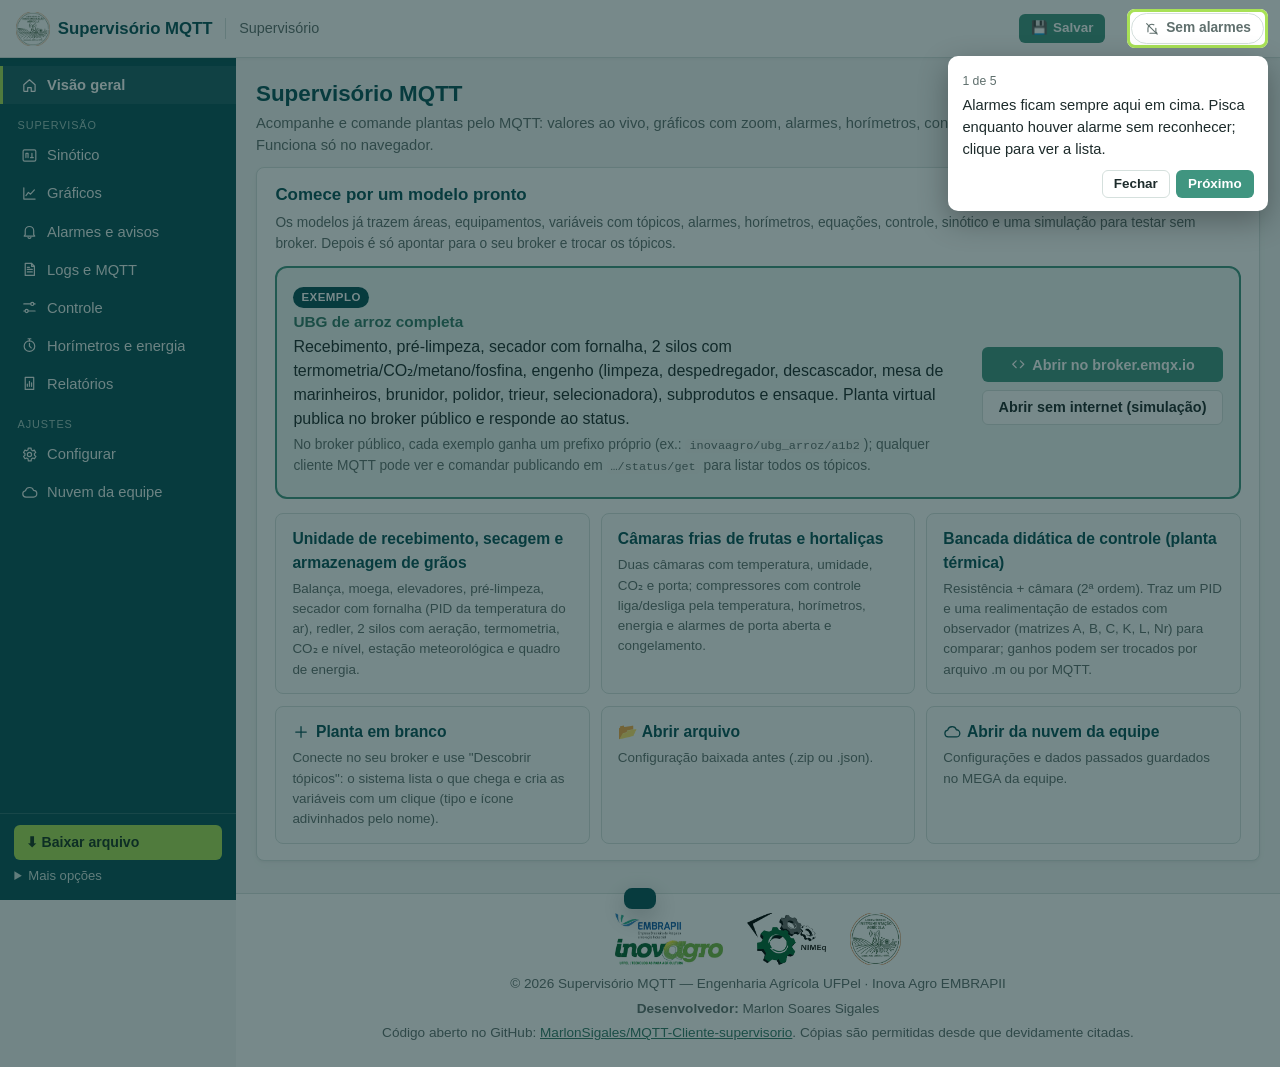
<file: index.html>
<!DOCTYPE html>
<!-- © 2026 Supervisório MQTT — Inova Agro UFPel EMBRAPII. Código aberto; cópias permitidas desde que citadas. -->
<html lang="pt-BR" spellcheck="true">
<head>
    <meta charset="UTF-8">
    <meta name="viewport" content="width=device-width, initial-scale=1.0">
    <title>Supervisório MQTT</title>
    <meta name="description" content="Supervisório MQTT no navegador: plantas, variáveis ao vivo, gráficos com zoom, alarmes ISA-18.2, horímetros, controle discreto, sinótico de pós-colheita e relatórios.">
    <link rel="icon" type="image/png" href="img/icone-instagri.png">
    <link rel="apple-touch-icon" href="img/icone-instagri-180.png">
    <link rel="manifest" href="manifest.webmanifest">
    <meta name="theme-color" content="#085357">
    <link rel="stylesheet" href="css/style.css?v=20261119c">
</head>
<body>
    <header class="topo">
        <button type="button" class="btn-menu" data-acao="menu" aria-label="Abrir o menu">☰</button>
        <a href="#/inicio" class="topo-marca" title="Visão geral"><img src="img/logo-instagri.png" alt="" height="34"><span>Supervisório MQTT</span></a>
        <span class="topo-nome" id="topo-nome"></span>
        <span class="topo-chip" id="topo-conexoes" hidden></span>
        <a class="topo-chip" id="topo-nuvem" href="#/nuvem" hidden>☁ <span>nuvem</span></a>
        <button type="button" class="btn btn-primary btn-sm topo-salvar" id="topo-salvar" data-acao="salvar-projeto" title="Salvar o projeto (Ctrl+S): grava neste navegador e na nuvem da equipe, se conectada; sem nuvem, baixa o arquivo do projeto">💾 <span>Salvar</span></button>
        <span id="topo-perfil"></span>
        <a class="topo-alarmes" id="topo-alarmes" href="#/alarmes" aria-live="polite"></a>
    </header>

    <div class="app-corpo">
        <aside class="menu" id="menu-lateral">
            <nav id="menu" aria-label="Telas"></nav>
            <div class="menu-rodape">
                <button type="button" class="principal" data-acao="baixar-arquivo" title="Baixar a configuração (sem senhas)">⬇ Baixar arquivo</button>
                <details><summary>Mais opções</summary><div>
                    <button type="button" class="lnk" data-acao="abrir-arquivo">📂 Abrir arquivo</button>
                    <a class="lnk" href="#/nuvem">☁ Nuvem da equipe</a>
                    <a class="lnk" href="tests/testes.html" target="_blank" rel="noopener">✓ Testes automáticos</a>
                    <button type="button" class="lnk" data-acao="tour">❓ Como usar (tour)</button>
                    <button type="button" class="lnk" data-acao="instalar-app" id="btn-instalar" hidden>⬇ Instalar como aplicativo</button>
                </div></details>
            </div>
        </aside>
        <div class="menu-fundo" data-acao="fechar-menu"></div>

        <div class="conteudo">
            <main class="main-content" id="app" tabindex="-1"></main>
            <footer class="rodape">
                <div class="container">
                    <div class="rodape-logos">
                        <img src="img/logo-inovaagro.png" alt="EMBRAPII - Inova Agro - UFPel">
                        <img src="img/logo-nimeq.png" alt="NIMEq">
                        <img src="img/logo-instagri.png" alt="Laboratório de Instrumentação Agrícola - UFPel">
                    </div>
                    <p>&copy; 2026 Supervisório MQTT — Engenharia Agrícola UFPel · Inova Agro EMBRAPII</p>
                    <p><strong>Desenvolvedor:</strong> Marlon Soares Sigales</p>
                    <p>Código aberto no GitHub: <a href="https://github.com/MarlonSigales/MQTT-Cliente-supervisorio" target="_blank" rel="noopener">MarlonSigales/MQTT-Cliente-supervisorio</a>. Cópias são permitidas desde que devidamente citadas.</p>
                </div>
            </footer>
        </div>
    </div>
    <div class="aviso-flutuante" id="aviso" role="status" aria-live="polite"></div>

    <script src="lib/jszip.min.js"></script>
    <script src="js/dados.js?v=20261119c"></script>
    <script src="js/expr.js?v=20261119c"></script>
    <script src="js/mqtt.js?v=20261119c"></script>
    <script src="js/sparkplug.js?v=20261119c"></script>
    <script src="js/historico.js?v=20261119c"></script>
    <script src="js/alarmes.js?v=20261119c"></script>
    <script src="js/controle.js?v=20261119c"></script>
    <script src="js/runtime.js?v=20261119c"></script>
    <script src="js/simulador.js?v=20261119c"></script>
    <script src="js/icones.js?v=20261119c"></script>
    <script src="js/grafico.js?v=20261119c"></script>
    <script src="js/sinotico.js?v=20261119c"></script>
    <script src="js/simbolos.js?v=20261119c"></script>
    <script src="js/agro.js?v=20261119c"></script>
    <script src="js/portas.js?v=20261119c"></script>
    <script src="js/modelos.js?v=20261119c"></script>
    <script src="js/ubg.js?v=20261119c"></script>
    <script src="js/nuvem.js?v=20261119c"></script>
    <script src="js/gemeo.js?v=20261119c"></script>
    <script src="js/app.js?v=20261119c"></script>
    <script src="js/paginas.js?v=20261119c"></script>
    <script src="js/termometria.js?v=20261119c"></script>
    <script src="js/configurar.js?v=20261119c"></script>
    <script src="js/lotes.js?v=20261119c"></script>
    <script src="js/importar.js?v=20261119c"></script>
    <script src="js/controle-ui.js?v=20261119c"></script>
    <script src="js/relatorio.js?v=20261119c"></script>
    <script src="js/acesso.js?v=20261119c"></script>
    <script src="js/servidor.js?v=20261119c"></script>
</body>
</html>
</file>
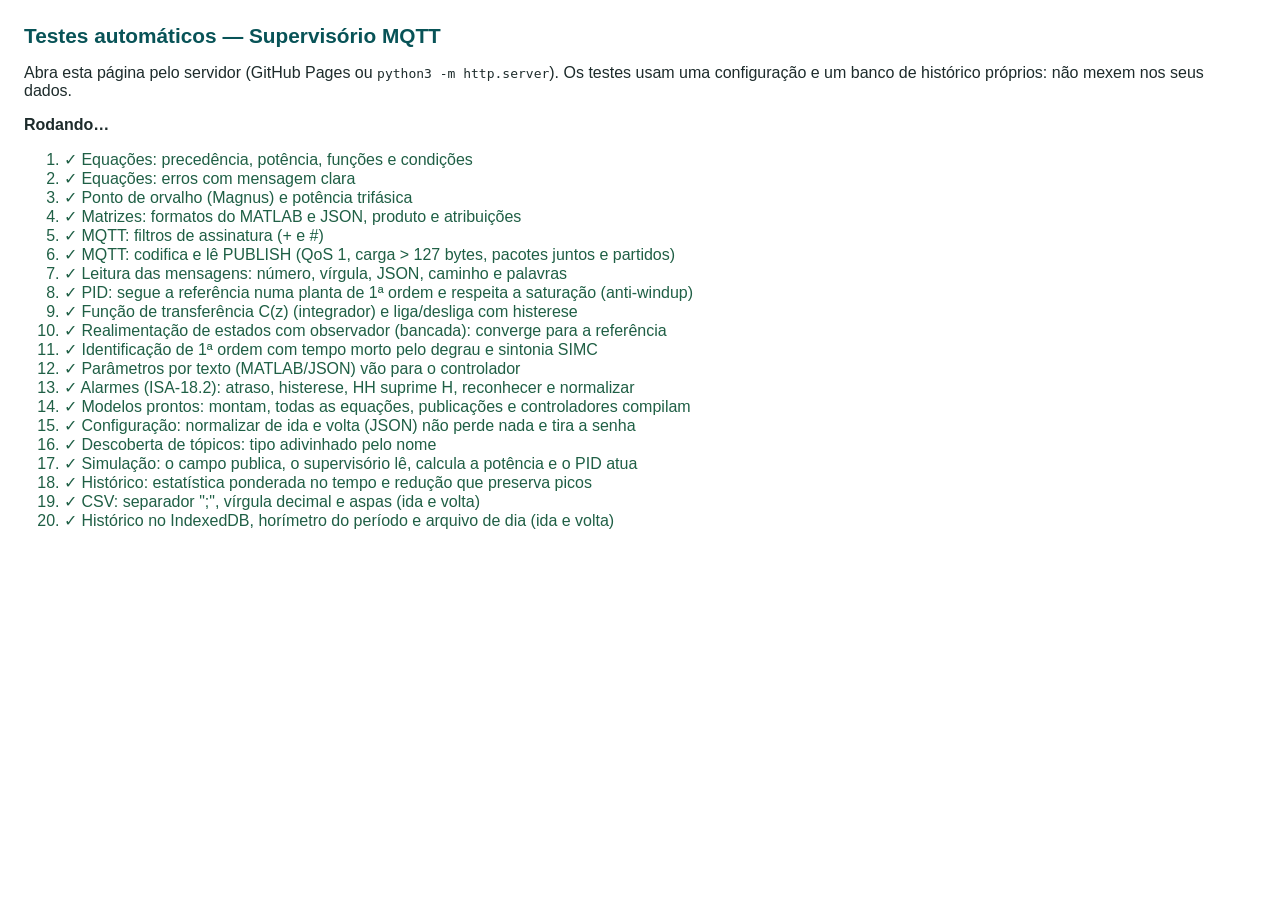
<file: tests/testes.html>
<!DOCTYPE html>
<!-- © 2026 Supervisório MQTT — Inova Agro UFPel EMBRAPII. Código aberto; cópias permitidas desde que citadas. -->
<html lang="pt-BR">
<head>
<meta charset="UTF-8"><meta name="viewport" content="width=device-width, initial-scale=1">
<title>Testes — Supervisório MQTT</title>
<style>
 body { font-family: 'Segoe UI', Arial, sans-serif; margin: 1.5rem; color: #1d2b2b; }
 h1 { color: #085357; font-size: 1.3rem; }
 #resultado { font-weight: 700; margin: 0.6rem 0 1rem; }
 li.ok { color: #1f5f45; } li.falha { color: #b3261e; font-weight: 600; }
 li small { display: block; color: #6b7a78; font-weight: 400; white-space: pre-wrap; }
</style>
</head>
<body>
<h1>Testes automáticos — Supervisório MQTT</h1>
<p>Abra esta página pelo servidor (GitHub Pages ou <code>python3 -m http.server</code>). Os testes usam uma configuração e um banco de histórico próprios: não mexem nos seus dados.</p>
<div id="resultado">Rodando…</div>
<ol id="lista"></ol>
<div id="app" hidden></div><div id="aviso" hidden></div><nav id="menu" hidden></nav>
<script>window.SUP_TESTES = true;</script>
<script src="../lib/jszip.min.js"></script>
<script src="../js/dados.js"></script>
<script src="../js/expr.js"></script>
<script src="../js/mqtt.js"></script>
<script src="../js/sparkplug.js"></script>
<script src="../js/historico.js"></script>
<script src="../js/alarmes.js"></script>
<script src="../js/controle.js"></script>
<script src="../js/runtime.js"></script>
<script src="../js/simulador.js"></script>
<script src="../js/icones.js"></script>
<script src="../js/grafico.js"></script>
<script src="../js/sinotico.js"></script>
    <script src="../js/simbolos.js"></script>
    <script src="../js/agro.js"></script>
    <script src="../js/portas.js"></script>
<script src="../js/modelos.js"></script>
<script src="../js/ubg.js"></script>
<script src="../js/nuvem.js"></script>
<script src="../js/gemeo.js"></script>
<script src="../js/app.js"></script>
<script src="../js/paginas.js"></script>
<script src="../js/termometria.js"></script>
<script src="../js/configurar.js"></script>
<script src="../js/lotes.js"></script>
<script src="../js/importar.js"></script>
<script src="../js/controle-ui.js"></script>
<script src="../js/relatorio.js"></script>
<script src="../js/acesso.js"></script>
<script src="../js/servidor.js"></script>
<script src="testes.js"></script>
</body>
</html>
</file>
<file: css/style.css>
/* © 2026 Supervisório MQTT — Inova Agro UFPel EMBRAPII. Código aberto; cópias permitidas desde que citadas.
   Mesma identidade visual do Gestão de Projetos, QFD e Projeto Conceitual (petróleo, verde e limão).
   Telas de processo seguem a ISA-101: fundo neutro, cor forte só para alarme e anormalidade. */

* { margin: 0; padding: 0; box-sizing: border-box; }
[hidden] { display: none !important; }
:root {
  --teal: #085357; --teal-claro: #1b6064; --verde: #409580; --verde-escuro: #337a68; --limao: #a8e156; --verde-claro: #eef7f4;
  --fundo: #f4f7f6; --superficie: #ffffff; --borda: #d5e0dd; --texto: #1d2b2b; --suave: #5f6f6d; --grade: #e6edeb;
  --perigo: #b3261e; --amarelo: #d4a017;
  --p1: #b3261e; --p2: #c2570c; --p3: #a87d00; --p4: #2f6fb3;
  --menu: 236px; --topo: 58px;
}
html { scroll-padding-top: calc(var(--topo) + 10px); }
body { font-family: 'Segoe UI', Roboto, Tahoma, Arial, sans-serif; line-height: 1.5; color: var(--texto); background: var(--fundo); overflow-x: clip; }
a { color: var(--verde-escuro); }
h1, h2, h3, h4 { color: var(--teal); line-height: 1.25; }
h2 { font-size: 1.06rem; margin-bottom: 0.5rem; display: flex; align-items: center; gap: 0.4rem; }
h3 { font-size: 0.96rem; margin: 0.9rem 0 0.4rem; color: var(--verde-escuro); }
h4 { font-size: 0.86rem; margin: 0.8rem 0 0.3rem; color: var(--suave); text-transform: uppercase; letter-spacing: .04em; }
ul, ol { padding-left: 1.3rem; }
small { color: var(--suave); }
code { font-family: Consolas, 'Courier New', monospace; font-size: 0.86em; background: #eef3f2; border-radius: 4px; padding: 0 4px; overflow-wrap: anywhere; }
.ico { width: 1.15em; height: 1.15em; flex: none; vertical-align: -0.2em; }

/* ---------------- topo ---------------- */
.topo { position: sticky; top: 0; z-index: 50; height: var(--topo); display: flex; align-items: center; gap: 0.8rem; padding: 0 1rem; background: #fff; border-bottom: 1px solid var(--borda); box-shadow: 0 1px 4px rgba(0,0,0,.05); }
.topo-marca { display: flex; align-items: center; gap: 0.5rem; text-decoration: none; color: var(--teal); font-weight: 700; font-size: 1.05rem; white-space: nowrap; }
.topo-marca img { height: 34px; width: auto; }
.topo-nome { min-width: 0; flex: 1 1 auto; color: var(--suave); font-size: 0.9rem; overflow: hidden; text-overflow: ellipsis; white-space: nowrap; padding-left: 0.8rem; border-left: 1px solid var(--borda); }
.topo-chip { display: inline-flex; align-items: center; gap: 0.35rem; font-size: 0.8rem; color: var(--suave); background: var(--fundo); border: 1px solid var(--borda); border-radius: 14px; padding: 2px 10px; white-space: nowrap; text-decoration: none; }
.topo-chip.erro { color: var(--perigo); border-color: #e7b9b5; }
.topo-alarmes { display: inline-flex; align-items: center; gap: 0.4rem; font: inherit; font-size: 0.86rem; font-weight: 600; cursor: pointer; border-radius: 16px; padding: 4px 12px; border: 1px solid var(--borda); background: #fff; color: var(--suave); text-decoration: none; white-space: nowrap; }
.topo-alarmes.tem { color: #fff; border-color: transparent; }
.topo-alarmes.p1 { background: var(--p1); } .topo-alarmes.p2 { background: var(--p2); } .topo-alarmes.p3 { background: var(--p3); } .topo-alarmes.p4 { background: var(--p4); }
.topo-alarmes.piscar { animation: piscar 1s steps(2, start) infinite; }
@keyframes piscar { 50% { filter: brightness(1.35); box-shadow: 0 0 0 3px rgba(179,38,30,.25); } }
.btn-menu { display: none; border: 0; background: none; cursor: pointer; color: var(--teal); padding: 0.3rem 0.45rem; border-radius: 6px; font-size: 1.4rem; line-height: 1; }

/* ---------------- corpo ---------------- */
.app-corpo { display: flex; align-items: flex-start; min-height: calc(100vh - var(--topo)); }
.conteudo { flex: 1 1 auto; min-width: 0; display: flex; flex-direction: column; min-height: calc(100vh - var(--topo)); }
.main-content { flex: 1 0 auto; padding: 0.4rem 0 1rem; outline: none; }
.container { max-width: 1240px; margin: 0 auto; padding: 0 20px; }
.container-largo { max-width: 1680px; }
.menu { flex: 0 0 var(--menu); width: var(--menu); background: var(--teal); color: #fff; display: flex; flex-direction: column; position: sticky; top: var(--topo); height: calc(100dvh - var(--topo)); overflow: hidden; z-index: 40; }
.menu nav { flex: 1 1 auto; overflow-y: auto; padding: 0.5rem 0; }
.menu-grupo { display: block; margin: 0.8rem 1.1rem 0.2rem; font-size: 0.68rem; letter-spacing: .08em; text-transform: uppercase; color: #9fc6bf; }
.menu-link { display: flex; align-items: center; gap: 0.6rem; padding: 0.5rem 1.1rem; color: #e6f1ef; text-decoration: none; font-size: 0.92rem; border-left: 3px solid transparent; }
.menu-link span { min-width: 0; overflow: hidden; text-overflow: ellipsis; white-space: nowrap; }
.menu-link:hover { background: rgba(255,255,255,.07); color: #fff; }
.menu-link.ativo { background: var(--teal-claro); border-left-color: var(--limao); color: #fff; font-weight: 600; }
.menu-sub { padding-left: 1.6rem; font-size: 0.86rem; }
.menu-cont { margin-left: auto; font-size: 0.72rem; background: var(--limao); color: var(--teal); border-radius: 10px; padding: 0 7px; }
.menu-cont:empty { display: none; }
.menu-rodape { flex: none; padding: 0.7rem 0.9rem 0.9rem; border-top: 1px solid rgba(255,255,255,.15); display: flex; flex-direction: column; gap: 0.35rem; }
.menu-rodape .principal { font: inherit; font-size: 0.88rem; font-weight: 700; text-align: left; cursor: pointer; border: 0; border-radius: 6px; padding: 0.45rem 0.7rem; background: var(--limao); color: #16361f; }
.menu-rodape details summary { color: #cfe4df; font-size: 0.82rem; cursor: pointer; }
.menu-rodape details div { display: flex; flex-direction: column; gap: 2px; margin-top: 0.3rem; }
.menu-rodape .lnk { font: inherit; text-align: left; background: none; border: 0; cursor: pointer; color: #e6f1ef; font-size: 0.82rem; padding: 0.22rem 0.3rem; border-radius: 4px; text-decoration: none; }
.menu-rodape .lnk:hover { background: rgba(255,255,255,.08); }
.menu-fundo { display: none; }
.ponto-con { display: inline-block; width: 10px; height: 10px; flex: 0 0 10px; border-radius: 50%; background: #9fb3ae; box-shadow: 0 0 0 2px rgba(255,255,255,.6); }
.ponto-con.con-conectado { background: #1baf7a; } .ponto-con.con-conectando { background: var(--amarelo); } .ponto-con.con-erro { background: #e34948; }

/* ---------------- título ---------------- */
.page-titulo { padding: 1rem 0 0.7rem; display: flex; gap: 0.8rem 1rem; align-items: flex-end; justify-content: space-between; flex-wrap: wrap; }
.page-titulo h1 { font-size: 1.4rem; display: flex; align-items: center; gap: 0.5rem; }
.page-titulo p { color: var(--suave); font-size: 0.92rem; max-width: 860px; margin-top: 0.2rem; }
.page-titulo-acoes { display: flex; gap: 0.5rem; align-items: center; flex-wrap: wrap; }
.page-titulo-acoes select { width: auto; max-width: 260px; }

/* ---------------- cartões, campos, botões ---------------- */
.card { background: var(--superficie); border: 1px solid var(--borda); border-radius: 8px; box-shadow: 0 1px 3px rgba(0,0,0,.05), 0 4px 14px rgba(0,0,0,.03); padding: 1rem 1.15rem; margin-bottom: 1rem; min-width: 0; }
.card > summary { cursor: pointer; }
.card-topo { display: flex; align-items: center; gap: 0.6rem; flex-wrap: wrap; margin-bottom: 0.4rem; }
.card-topo h2 { margin: 0; flex: 1 1 auto; }
.card-topo h2 a { color: inherit; text-decoration: none; }
.botoes { display: flex; gap: 0.45rem; flex-wrap: wrap; align-items: center; margin-top: 0.5rem; }
.card-topo .botoes { margin-top: 0; }
.nota { color: var(--suave); font-size: 0.86rem; margin: 0.2rem 0 0.7rem; }
.grade-2 { display: grid; grid-template-columns: repeat(auto-fit, minmax(min(100%, 400px), 1fr)); gap: 0 1.4rem; }
.grade-campos { display: grid; grid-template-columns: repeat(auto-fit, minmax(min(100%, 230px), 1fr)); gap: 0.65rem 1rem; margin-top: 0.4rem; }
.grade-estreita { grid-template-columns: repeat(auto-fit, minmax(min(100%, 150px), 1fr)); }
.grade-campos .largo { grid-column: 1 / -1; }
.grade-mini { display: grid; grid-template-columns: 1fr 1fr; gap: 0.5rem; }
label { display: block; font-size: 0.85rem; font-weight: 600; color: var(--suave); }
label > input, label > textarea, label > select { margin-top: 0.2rem; }
label small { display: block; font-weight: 400; margin-top: 0.15rem; overflow-wrap: anywhere; }
input[type=text], input[type=number], input[type=email], input[type=password], input[type=search], input[type=date], input[type=time], input[type=datetime-local], textarea, select {
  width: 100%; font: inherit; font-size: 0.92rem; color: var(--texto); background: #fff; border: 1px solid var(--borda); border-radius: 6px; padding: 0.42rem 0.6rem; min-width: 0; }
select[multiple] { padding: 0.2rem; }
textarea { resize: vertical; line-height: 1.4; font-family: Consolas, 'Courier New', monospace; font-size: 0.86rem; }
input:focus, textarea:focus, select:focus { outline: none; border-color: var(--verde); box-shadow: 0 0 0 2px rgba(64,149,128,.2); }
input[type=checkbox] { accent-color: var(--verde); width: 16px; height: 16px; vertical-align: middle; }
input[type=color] { width: 46px; height: 34px; border: 1px solid var(--borda); border-radius: 6px; padding: 2px; background: #fff; display: block; margin-top: 0.2rem; }
input.mini { width: 7rem; display: inline-block; padding: 0.1rem 0.3rem; }
.campo-inline { display: inline-flex; align-items: center; gap: 0.45rem; margin: 0.15rem 1rem 0.3rem 0; font-weight: 400; color: var(--texto); }
.campo-inline input[type=number] { margin: 0; }
:focus-visible { outline: 2px solid var(--verde); outline-offset: 2px; }

.btn { display: inline-flex; align-items: center; justify-content: center; gap: 0.35rem; font: inherit; font-size: 0.9rem; font-weight: 600; line-height: 1.25; cursor: pointer; text-decoration: none; border-radius: 6px; padding: 0.48rem 0.95rem; border: 1px solid transparent; max-width: 100%; transition: background .15s, border-color .15s; white-space: nowrap; }
.btn:disabled { opacity: .5; cursor: default; }
.btn-primary { background: var(--verde); color: #fff; } .btn-primary:hover { background: var(--verde-escuro); }
.btn-secondary { background: #fff; color: var(--texto); border-color: var(--borda); } .btn-secondary:hover { border-color: var(--verde); color: var(--teal); }
.btn-secondary.ativo { background: var(--teal); color: #fff; border-color: var(--teal); }
.btn-danger { background: #fff; color: var(--perigo); border-color: #e7b9b5; } .btn-danger:hover { background: #fdeceb; }
.btn-perigo-cheio { background: var(--perigo); color: #fff; }
.btn-sm { padding: 0.3rem 0.68rem; font-size: 0.84rem; }
.btn-link { font: inherit; background: none; border: 0; color: var(--verde-escuro); cursor: pointer; padding: 0.1rem 0; text-align: left; font-size: 0.88rem; }
.btn-link:hover { text-decoration: underline; }
.btn-icone { font: inherit; background: none; border: 1px solid transparent; border-radius: 5px; width: 28px; height: 28px; flex: 0 0 28px; cursor: pointer; color: var(--suave); display: inline-flex; align-items: center; justify-content: center; }
.btn-icone:hover { border-color: var(--borda); color: var(--teal); background: #fff; }
.chips { display: flex; flex-wrap: wrap; gap: 0.35rem; align-items: center; margin: 0.4rem 0; }
.chips-rotulo { font-size: 0.8rem; color: var(--suave); margin-right: 0.2rem; }
.chip { font: inherit; font-size: 0.8rem; border: 1px dashed #9cc7bb; background: var(--verde-claro); color: var(--teal); border-radius: 14px; padding: 0.18rem 0.7rem; cursor: pointer; display: inline-flex; align-items: center; gap: 0.3rem; }
.chip:hover { border-style: solid; background: #e1f2ec; }
.vazio { border: 1px dashed var(--borda); border-radius: 8px; padding: 1rem; color: var(--suave); background: #fbfdfc; text-align: center; font-size: 0.92rem; }
.aviso-inline { color: #7a5200; background: #fff6df; border-left: 4px solid var(--amarelo); padding: 0.45rem 0.7rem; font-size: 0.86rem; margin: 0.4rem 0; }
.aviso-cert .btn { margin-left: 0.4rem; margin-top: 0.3rem; vertical-align: middle; }
.destaque { border-left: 4px solid var(--verde); background: var(--verde-claro); padding: 0.6rem 0.8rem; margin: 0.6rem 0; font-size: 0.9rem; }
.contador { font-size: 0.82rem; color: var(--suave); }
.falta { color: var(--perigo); } .ok-txt { color: #1f5f45; }
.selo { display: inline-block; font-size: 0.68rem; font-weight: 700; letter-spacing: .03em; text-transform: uppercase; border-radius: 8px; padding: 1px 7px; background: #eef3f2; color: var(--suave); }
.selo-ok { background: #e2f4ea; color: #1f5f45; } .selo-erro { background: #fdeceb; color: var(--perigo); } .selo-al { background: #fff1c9; color: #7a5a00; }
details.dicas > summary { cursor: pointer; font-weight: 600; color: var(--verde-escuro); font-size: 0.88rem; }
details.dicas > div { margin-top: 0.4rem; font-size: 0.88rem; }
.seg { display: inline-flex; border: 1px solid var(--borda); border-radius: 8px; overflow: hidden; background: #fff; flex-wrap: wrap; }
.seg-btn { font: inherit; font-size: 0.84rem; border: 0; background: none; padding: 0.32rem 0.75rem; cursor: pointer; color: var(--texto); border-right: 1px solid var(--borda); }
.seg-btn:last-child { border-right: 0; }
.seg-btn.ativo { background: var(--teal); color: #fff; font-weight: 600; }
.seg-btn:disabled { color: #aab7b4; cursor: default; }
.abas { display: flex; gap: 0.35rem; flex-wrap: wrap; margin-bottom: 0.8rem; }
.aba { font: inherit; font-size: 0.9rem; cursor: pointer; border: 1px solid var(--borda); background: #fff; border-radius: 16px; padding: 0.3rem 0.9rem; color: var(--texto); }
.aba.ativa { background: var(--teal); color: #fff; border-color: var(--teal); }
.barra-filtro { display: flex; gap: 0.5rem; flex-wrap: wrap; align-items: center; margin-bottom: 0.8rem; }
.barra-filtro input[type=search] { flex: 1 1 260px; width: auto; }
.barra-filtro select { width: auto; }
.ancoras { display: flex; gap: 0.3rem 1rem; flex-wrap: wrap; margin-bottom: 0.8rem; font-size: 0.88rem; }

/* ---------------- tabelas ---------------- */
.tabela-rolagem { overflow-x: auto; -webkit-overflow-scrolling: touch; margin: 0.3rem 0 0.6rem; }
.tabela { width: 100%; border-collapse: collapse; font-size: 0.87rem; }
.tabela th { background: var(--verde); color: #fff; text-align: left; font-weight: 700; font-size: 0.79rem; padding: 0.42rem 0.55rem; border: 1px solid #cfdcda; white-space: nowrap; }
.tabela td { padding: 0.32rem 0.5rem; border: 1px solid #dde6e4; vertical-align: middle; }
.tabela tbody tr:nth-child(even) { background: #f7faf9; }
.tabela .col-num { text-align: right; white-space: nowrap; }
.tabela .col-acao { width: 1%; white-space: nowrap; }
.tabela .col-acao .botoes { margin: 0; flex-wrap: nowrap; }
.tabela .pequeno { font-size: 0.8rem; color: var(--suave); max-width: 320px; overflow-wrap: anywhere; }
.tabela-log tr.log-erro td { color: var(--perigo); }

/* ---------------- início ---------------- */
.comecar-opcoes { display: grid; grid-template-columns: repeat(auto-fit, minmax(min(100%, 250px), 1fr)); gap: 0.7rem; margin-top: 0.6rem; }
.opcao { font: inherit; text-align: left; cursor: pointer; text-decoration: none; color: var(--texto); background: #fbfdfc; border: 1px solid var(--borda); border-radius: 8px; padding: 0.85rem 1rem; display: flex; flex-direction: column; gap: 0.3rem; min-width: 0; transition: border-color .15s, box-shadow .15s; }
.opcao:hover { border-color: var(--verde); box-shadow: 0 2px 10px rgba(64,149,128,.15); }
.opcao b { color: var(--teal); font-size: 0.98rem; display: flex; gap: 0.35rem; align-items: center; }
.opcao span { font-size: 0.84rem; color: var(--suave); }
.grade-plantas { display: grid; grid-template-columns: repeat(auto-fill, minmax(min(100%, 340px), 1fr)); gap: 1rem; }
.cartao-planta { border-top: 4px solid var(--cor, var(--verde)); margin: 0; }
.resumo-planta { list-style: none; padding: 0; font-size: 0.9rem; display: grid; gap: 0.15rem; margin: 0.3rem 0; }
.txt-p1 { color: var(--p1); } .txt-p2 { color: var(--p2); } .txt-p3 { color: var(--p3); } .txt-p4 { color: var(--p4); }
.chip-con { display: inline-flex; align-items: center; gap: 0.35rem; font-size: 0.78rem; color: var(--suave); border: 1px solid var(--borda); border-radius: 12px; padding: 1px 9px; white-space: nowrap; background: #fff; }
.chip-con.con-erro { color: var(--perigo); border-color: #e7b9b5; }

/* ---------------- painel da planta ---------------- */
.bloco-area > h2 { border-bottom: 2px solid var(--limao); padding-bottom: 0.3rem; }
.bloco-equip { padding: 0.5rem 0 0.7rem; border-bottom: 1px solid #edf2f1; }
.bloco-equip:last-child { border-bottom: 0; }
.bloco-equip-topo { display: flex; align-items: center; gap: 0.5rem; flex-wrap: wrap; margin-bottom: 0.45rem; }
.bloco-equip-topo h3 { margin: 0; display: flex; align-items: center; gap: 0.2rem; }
.bloco-equip-topo .hor { color: var(--suave); }
.cmds { display: flex; gap: 0.4rem; flex-wrap: wrap; margin-left: auto; }
.chip-est { font-size: 0.74rem; font-weight: 700; border-radius: 10px; padding: 1px 9px; border: 1px solid var(--borda); background: #fff; color: var(--suave); }
.chip-est.est-trabalhando { background: var(--teal); color: #fff; border-color: var(--teal); }
.chip-est.est-vazio { background: #dfe7e5; color: #2c3b39; border-color: #9fb3ae; border-style: dashed; }
.chip-est.est-desligado { background: #f4f7f6; color: var(--suave); }
.chip-est.est-sem { background: repeating-linear-gradient(45deg,#fff,#fff 4px,#eef2f1 4px,#eef2f1 8px); color: var(--suave); }
.grade-vars { display: grid; grid-template-columns: repeat(auto-fill, minmax(min(100%, 200px), 1fr)); gap: 0.55rem; }
.cartao-var { position: relative; background: #fff; border: 1px solid var(--borda); border-radius: 8px; padding: 0.55rem 0.7rem 0.45rem; cursor: pointer; min-width: 0; transition: border-color .15s, box-shadow .15s; }
.cartao-var:hover { border-color: var(--verde); box-shadow: 0 2px 10px rgba(64,149,128,.12); }
.cv-topo { display: flex; align-items: center; gap: 0.4rem; min-width: 0; }
.cv-ico { color: var(--verde-escuro); display: inline-flex; }
.cv-ico .ico { width: 20px; height: 20px; }
.cv-nome { flex: 1 1 auto; min-width: 0; font-size: 0.84rem; line-height: 1.25; color: var(--suave); overflow: hidden; display: -webkit-box; -webkit-line-clamp: 2; -webkit-box-orient: vertical; min-height: 2.5em; }
.cv-editar { opacity: 0; width: 24px; height: 24px; flex-basis: 24px; }
.cartao-var:hover .cv-editar, .cv-editar:focus { opacity: 1; }
@media (hover: none) { .cv-editar { opacity: .7; } }
.cv-valor { font-size: 1.45rem; font-weight: 650; color: var(--texto); font-variant-numeric: tabular-nums; margin: 0.15rem 0 0.25rem; white-space: nowrap; overflow: hidden; text-overflow: ellipsis; }
.cv-valor small { font-size: 0.82rem; font-weight: 500; }
.cv-barra { position: relative; height: 6px; background: #e8eeec; border-radius: 3px; overflow: visible; }
.cv-barra i { display: block; height: 100%; width: 0; background: #7d8c8a; border-radius: 3px; transition: width .3s; }
.cv-barra .lim { position: absolute; top: -3px; width: 2px; height: 12px; background: var(--p3); }
.cv-barra .lim-hh, .cv-barra .lim-ll { background: var(--p2); }
.cv-rodape { font-size: 0.74rem; color: var(--suave); margin-top: 0.3rem; min-height: 1.1em; overflow: hidden; text-overflow: ellipsis; white-space: nowrap; }
.cartao-var.velho .cv-valor { color: #9aa7a5; }
.cartao-var.al-p1 { border: 2px solid var(--p1); background: #fff7f6; } .cartao-var.al-p2 { border: 2px solid var(--p2); background: #fffaf5; }
.cartao-var.al-p3 { border: 2px solid var(--p3); background: #fffcef; } .cartao-var.al-p4 { border: 2px solid var(--p4); background: #f6f9fe; }
.cartao-var[class*="al-p"] .cv-barra i { background: currentColor; }
.cartao-var.al-p1 .al-txt { color: var(--p1); font-weight: 700; } .cartao-var.al-p2 .al-txt { color: var(--p2); font-weight: 700; } .cartao-var.al-p3 .al-txt { color: var(--p3); font-weight: 700; } .cartao-var.al-p4 .al-txt { color: var(--p4); font-weight: 700; }
.cartao-var.al-piscar { animation: piscar-borda 1s steps(2, start) infinite; }
@keyframes piscar-borda { 50% { box-shadow: 0 0 0 3px rgba(179,38,30,.22); } }
.btn-chave { font: inherit; display: inline-flex; align-items: center; gap: 0.45rem; cursor: pointer; border: 1px solid var(--borda); background: #fff; border-radius: 18px; padding: 0.25rem 0.75rem 0.25rem 0.35rem; font-size: 0.84rem; }
.btn-chave i { width: 34px; height: 20px; border-radius: 10px; background: #c9d4d2; position: relative; flex: none; transition: background .15s; }
.btn-chave i::after { content: ""; position: absolute; left: 2px; top: 2px; width: 16px; height: 16px; border-radius: 50%; background: #fff; transition: left .15s; box-shadow: 0 1px 2px rgba(0,0,0,.2); }
.btn-chave.ligado i { background: var(--teal); } .btn-chave.ligado i::after { left: 16px; }
.btn-chave b { font-weight: 600; } .btn-chave span { color: var(--suave); font-size: 0.78rem; }
.btn-setpoint { font: inherit; display: inline-flex; align-items: center; gap: 0.45rem; cursor: pointer; border: 1px solid var(--borda); background: #fff; border-radius: 18px; padding: 0.25rem 0.75rem; font-size: 0.84rem; }
.btn-setpoint span { font-variant-numeric: tabular-nums; font-weight: 700; color: var(--teal); }
.btn-chave:hover, .btn-setpoint:hover { border-color: var(--verde); }

/* ---------------- balão do histórico ---------------- */
.balao-tag { display: none; position: absolute; z-index: 400; width: 280px; background: #fff; border: 1px solid var(--borda); border-radius: 10px; box-shadow: 0 10px 30px rgba(0,0,0,.18); padding: 0.6rem 0.7rem; pointer-events: none; font-size: 0.84rem; }
.balao-tag-topo { display: flex; gap: 0.4rem; align-items: center; color: var(--teal); }
.balao-tag-valor { font-size: 1.3rem; font-weight: 650; font-variant-numeric: tabular-nums; }
.balao-tag canvas { width: 100%; height: 70px; display: block; margin: 0.2rem 0; }
.balao-tag-est, .balao-tag-rodape { color: var(--suave); font-size: 0.76rem; }

/* ---------------- gráficos ---------------- */
.graf-layout { display: grid; grid-template-columns: 290px minmax(0, 1fr); gap: 1rem; align-items: start; }
.graf-sel { position: sticky; top: calc(var(--topo) + 10px); max-height: calc(100dvh - var(--topo) - 30px); overflow-y: auto; margin: 0; }
.graf-sel input[type=search] { margin-bottom: 0.5rem; }
.arv-planta > summary { font-weight: 700; color: var(--teal); cursor: pointer; margin: 0.3rem 0; }
.arv-area > span { display: block; font-size: 0.72rem; text-transform: uppercase; letter-spacing: .05em; color: var(--suave); margin: 0.5rem 0 0.15rem; }
.arv-eq { margin: 0.2rem 0 0.35rem 0.2rem; }
.arv-eq > b { font-size: 0.84rem; color: var(--texto); }
.arv-item { display: flex; align-items: center; gap: 0.35rem; font-weight: 400; color: var(--texto); font-size: 0.84rem; padding: 0.1rem 0 0.1rem 0.5rem; cursor: pointer; }
.arv-item .ico { color: var(--suave); }
.lista-salvos { list-style: none; padding: 0; }
.lista-salvos li { display: flex; align-items: center; justify-content: space-between; }
.graf-principal { margin: 0; }
.graf-barra, .graf-intervalo { display: flex; gap: 0.5rem 0.8rem; flex-wrap: wrap; align-items: center; margin-bottom: 0.5rem; }
.graf-intervalo label { display: flex; align-items: center; gap: 0.35rem; font-weight: 400; }
.graf-intervalo input { width: auto; }
.graf-ferr { display: inline-flex; gap: 0.3rem; flex-wrap: wrap; margin-left: auto; }
.grafico-legenda { display: flex; flex-wrap: wrap; gap: 0.3rem 0.9rem; margin: 0.3rem 0 0.4rem; }
.grafico-leg-item { font: inherit; font-size: 0.84rem; display: inline-flex; align-items: center; gap: 0.35rem; background: none; border: 0; cursor: pointer; color: var(--texto); padding: 0.1rem 0; }
.grafico-leg-item i { width: 14px; height: 3px; border-radius: 2px; display: inline-block; }
.grafico-leg-item.oculta { color: #9aa7a5; text-decoration: line-through; } .grafico-leg-item.oculta i { opacity: .3; }
.grafico-area { position: relative; }
.grafico-area canvas { display: block; width: 100%; border-radius: 6px; cursor: crosshair; }
.grafico-vazio { position: absolute; inset: 0; display: flex; align-items: center; justify-content: center; color: var(--suave); }
.grafico-dica { position: absolute; z-index: 5; pointer-events: none; background: rgba(255,255,255,.97); border: 1px solid var(--borda); border-radius: 8px; box-shadow: 0 6px 18px rgba(0,0,0,.12); padding: 0.4rem 0.55rem; font-size: 0.8rem; min-width: 170px; }
.grafico-dica-t { color: var(--suave); margin-bottom: 0.15rem; }
.grafico-dica i { display: inline-block; width: 10px; height: 3px; margin-right: 5px; vertical-align: middle; }
.grafico-dica b { font-variant-numeric: tabular-nums; }

/* ---------------- alarmes ---------------- */
.al-prio { font-size: 0.72rem; font-weight: 700; border-radius: 8px; padding: 1px 8px; color: #fff; white-space: nowrap; }
.al-linha.p1 .al-prio { background: var(--p1); } .al-linha.p2 .al-prio { background: var(--p2); } .al-linha.p3 .al-prio { background: var(--p3); } .al-linha.p4 .al-prio { background: var(--p4); }
.al-linha.nao-rec td, .al-linha.nao-rec .al-texto { font-weight: 600; }
.tabela-alarmes tr.al-linha.nao-rec td:first-child { box-shadow: inset 4px 0 0 currentColor; }
.lista-alarmes-curta { list-style: none; padding: 0; display: flex; flex-direction: column; gap: 0.3rem; }
.lista-alarmes-curta li { display: flex; gap: 0.5rem; align-items: center; flex-wrap: wrap; padding: 0.35rem 0.5rem; background: #f7faf9; border-radius: 6px; font-size: 0.88rem; }
.lista-alarmes-curta .al-texto { flex: 1 1 260px; min-width: 0; }

/* ---------------- logs ---------------- */
.mon-lista { max-height: 65vh; overflow-y: auto; font-size: 0.82rem; border: 1px solid var(--borda); border-radius: 6px; }
.mon-linha { display: grid; grid-template-columns: 70px 18px minmax(160px, 1.2fr) minmax(0, 2fr) auto; gap: 0.5rem; padding: 0.22rem 0.5rem; border-bottom: 1px solid #edf2f1; align-items: baseline; }
.mon-linha.tx { background: #f3f8fd; }
.mon-t { color: var(--suave); font-variant-numeric: tabular-nums; }
.mon-msg { font-family: Consolas, monospace; overflow-wrap: anywhere; }

/* ---------------- configurar e controle ---------------- */
.lista-editavel { list-style: none; padding: 0; display: flex; flex-direction: column; gap: 0.35rem; }
.lista-editavel li { display: flex; gap: 0.4rem; align-items: center; }
.linha-var, .linha-equip, .cartao-ctl { border: 1px solid var(--borda); border-radius: 8px; margin-bottom: 0.45rem; background: #fff; }
.linha-var > summary, .linha-equip > summary, .cartao-ctl > summary { list-style: none; cursor: pointer; display: flex; align-items: center; gap: 0.55rem; padding: 0.5rem 0.7rem; flex-wrap: wrap; }
.linha-var > summary::-webkit-details-marker, .linha-equip > summary::-webkit-details-marker, .cartao-ctl > summary::-webkit-details-marker { display: none; }
.linha-var[open] > summary, .linha-equip[open] > summary, .cartao-ctl[open] > summary { border-bottom: 1px solid #edf2f1; background: #fbfdfc; }
.linha-var > :not(summary), .linha-equip > :not(summary), .cartao-ctl > :not(summary) { margin-left: 0.8rem; margin-right: 0.8rem; }
.linha-var > :last-child, .linha-equip > :last-child, .cartao-ctl > :last-child { margin-bottom: 0.8rem; }
.lv-ico { color: var(--verde-escuro); display: inline-flex; }
.lv-ico .ico { width: 20px; height: 20px; }
.lv-nome { flex: 1 1 260px; min-width: 0; display: flex; flex-direction: column; }
.lv-nome small { overflow: hidden; text-overflow: ellipsis; white-space: nowrap; }
.lv-agora { color: var(--suave); white-space: nowrap; }
.chip-ico .ico { width: 15px; height: 15px; }
.expr-conf { display: block; font-size: 0.78rem; font-weight: 400; min-height: 1em; }
.expr-conf.erro { color: var(--perigo); } .expr-conf.ok { color: #1f5f45; }
.linha-ax { display: grid; grid-template-columns: auto minmax(160px, 1.2fr) minmax(200px, 2fr) 120px 90px auto; gap: 0.5rem; align-items: start; padding: 0.4rem 0; border-bottom: 1px solid #edf2f1; }
.linha-ax > input[type=checkbox] { margin-top: 1.8rem; }
.linha-pub { border: 1px solid var(--borda); border-radius: 8px; padding: 0.6rem 0.8rem; margin-bottom: 0.5rem; }
.ctl-estado { margin-top: 0.6rem; }
.ctl-valores { display: flex; gap: 0.4rem 1.2rem; flex-wrap: wrap; font-variant-numeric: tabular-nums; background: #f7faf9; border-radius: 6px; padding: 0.4rem 0.6rem; }
.lista-check { display: flex; flex-direction: column; max-height: 220px; overflow-y: auto; margin-top: 0.3rem; }
.barra-estados { display: flex; height: 12px; min-width: 140px; border-radius: 3px; overflow: hidden; background: #e3ecea; }
.barra-estados i { display: block; height: 100%; }
.barra-estados .est-trabalhando { background: var(--teal); } .barra-estados .est-vazio { background: #9fb3ae; } .barra-estados .est-desligado { background: #e3ecea; } .barra-estados .est-sem { background: repeating-linear-gradient(45deg,#fff,#fff 3px,#d5e0dd 3px,#d5e0dd 5px); }

/* ---------------- sinótico (ISA-101: neutro; cor só em anormalidade) ---------------- */
.sin-barra { display: flex; gap: 0.4rem; flex-wrap: wrap; align-items: center; margin-bottom: 0.6rem; }
.sin-layout { display: grid; grid-template-columns: minmax(0, 1fr); gap: 0.8rem; }
.sin-layout.editando { grid-template-columns: 210px minmax(0, 1fr) 270px; }
.sin-palco { overflow: auto; background: #e9eeed; border: 1px solid var(--borda); border-radius: 8px; max-height: calc(100dvh - var(--topo) - 160px); min-height: 360px; touch-action: pan-x pan-y; }
.sin-svg { display: block; height: auto; user-select: none; }
.sin-fundo { fill: #f3f5f4; }
.sin-grade { fill: none; stroke: #e1e7e5; stroke-width: 1; }
.sin-paleta { max-height: calc(100dvh - var(--topo) - 160px); overflow-y: auto; }
.paleta-grupo { background: #fff; border: 1px solid var(--borda); border-radius: 8px; margin-bottom: 0.4rem; }
.paleta-grupo > summary { cursor: pointer; font-size: 0.82rem; font-weight: 700; color: var(--teal); padding: 0.35rem 0.6rem; }
.paleta-itens { display: grid; grid-template-columns: 1fr 1fr; gap: 0.3rem; padding: 0 0.4rem 0.4rem; }
.paleta-item { font: inherit; font-size: 0.7rem; line-height: 1.2; color: var(--texto); border: 1px solid var(--borda); background: #fbfdfc; border-radius: 6px; padding: 0.3rem; cursor: pointer; display: flex; flex-direction: column; align-items: center; gap: 0.2rem; text-align: center; }
.paleta-item:hover { border-color: var(--verde); }
.sin-mini { width: 56px; height: 40px; }
.sin-props { position: sticky; top: calc(var(--topo) + 10px); max-height: calc(100dvh - var(--topo) - 30px); overflow-y: auto; margin: 0; }
.sin-props label { margin-bottom: 0.45rem; }
.sin-tags { border: 1px solid var(--borda); border-radius: 6px; padding: 0.3rem 0.5rem; margin: 0.4rem 0; max-height: 220px; overflow-y: auto; }
.sin-tags legend { font-size: 0.8rem; color: var(--suave); padding: 0 0.3rem; }
.sin-tags .check { display: flex; gap: 0.35rem; align-items: center; font-weight: 400; color: var(--texto); font-size: 0.82rem; }
svg .corpo { fill: #e4e9e8; stroke: #4b5b59; stroke-width: 2; }
svg .detalhe { fill: none; stroke: #4b5b59; stroke-width: 1.5; }
svg .fino { stroke-width: 1; }
svg .cabo { stroke: #7d8c8a; stroke-width: 1.2; stroke-dasharray: 3 4; fill: none; }
svg .chama { fill: #b8bfbd; stroke: #4b5b59; stroke-width: 1; }
svg .pa { fill: #7d8c8a; }
svg .bolha { fill: #fff; stroke: #4b5b59; stroke-width: 1.5; }
.sin-el .sin-rotulo { font-size: 13px; font-weight: 600; fill: #2c3b39; }
.sin-tagval rect { fill: #fff; stroke: #c9d4d2; }
.sin-tagval text { font-size: 11px; fill: #2c3b39; }
.sin-tagval .tv-nome { fill: #5f6f6d; }
.sin-tagval .tv-num { font-weight: 700; font-variant-numeric: tabular-nums; }
.sin-tagval.velho .tv-num, .sin-valor.velho .valor-num { fill: #9aa7a5; }
.sin-tagval.al-p1 rect { stroke: var(--p1); stroke-width: 2.5; fill: #fff4f3; } .sin-tagval.al-p2 rect { stroke: var(--p2); stroke-width: 2.5; fill: #fff8f1; }
.sin-tagval.al-p3 rect { stroke: var(--p3); stroke-width: 2.5; fill: #fffbe9; } .sin-tagval.al-p4 rect { stroke: var(--p4); stroke-width: 2.5; }
.al-piscar.sin-tagval rect, .sin-el.al-piscar .corpo { animation: piscar-svg 1s steps(2, start) infinite; }
@keyframes piscar-svg { 50% { stroke-opacity: .25; } }
.sin-el.est-desligado .corpo { fill: #f1f4f3; }
.sin-el.est-vazio .corpo { fill: #cfd9d7; stroke-dasharray: 6 3; }
.sin-el.est-trabalhando .corpo { fill: #2f6e70; stroke: #085357; }
.sin-el.est-trabalhando .detalhe { stroke: #d9ecea; }
.sin-el.est-trabalhando .chama { fill: #e8a35c; }
.sin-el.est-trabalhando .pa { fill: #d9ecea; }
.sin-el.est-trabalhando .helice-gira { animation: girar 1.2s linear infinite; }
@keyframes girar { to { transform: rotate(360deg); } }
.sin-el.al-p1 .corpo { stroke: var(--p1); stroke-width: 3.5; } .sin-el.al-p2 .corpo { stroke: var(--p2); stroke-width: 3.5; } .sin-el.al-p3 .corpo { stroke: var(--p3); stroke-width: 3.5; } .sin-el.al-p4 .corpo { stroke: var(--p4); stroke-width: 3.5; }
.nivel-preench { fill: #b9c7c4; opacity: .7; pointer-events: none; }
.tubo-fundo { fill: none; stroke: #c9d4d2; stroke-width: 10; stroke-linejoin: round; }
.tubo-linha { fill: none; stroke: #7d8c8a; stroke-width: 6; stroke-linejoin: round; }
.tubo-fluxo { fill: none; stroke: transparent; stroke-width: 3; stroke-dasharray: 10 12; stroke-linejoin: round; }
.sin-tubo.est-trabalhando .tubo-linha { stroke: #4f8e8a; }
.sin-tubo.est-trabalhando .tubo-fluxo { stroke: #e9f5f3; animation: fluir 1s linear infinite; }
@keyframes fluir { to { stroke-dashoffset: -22; } }
.tubo-toque { fill: none; stroke: transparent; stroke-width: 16; cursor: move; }
.tubo-temp { fill: none; stroke: var(--verde); stroke-width: 4; stroke-dasharray: 6 4; pointer-events: none; }
.area-moldura { fill: rgba(255,255,255,.4); stroke: #b4c4c0; stroke-width: 1.5; stroke-dasharray: 8 5; }
.area-rotulo { font-size: 15px; font-weight: 700; fill: #5f6f6d; text-transform: uppercase; letter-spacing: .05em; }
.sin-texto { fill: #2c3b39; font-weight: 600; }
.valor-caixa { fill: #fff; stroke: #c9d4d2; stroke-width: 1.2; }
.valor-nome { font-size: 11px; fill: #5f6f6d; }
.valor-num { font-size: 18px; font-weight: 700; fill: #1d2b2b; font-variant-numeric: tabular-nums; }
.valor-barra-fundo { fill: #e3ecea; } .valor-barra { fill: #7d8c8a; }
.sin-valor.al-p1 .valor-caixa { stroke: var(--p1); stroke-width: 3; } .sin-valor.al-p2 .valor-caixa { stroke: var(--p2); stroke-width: 3; } .sin-valor.al-p3 .valor-caixa { stroke: var(--p3); stroke-width: 3; } .sin-valor.al-p4 .valor-caixa { stroke: var(--p4); stroke-width: 3; }
.sensor-sigla { font-size: 11px; font-weight: 700; fill: #2c3b39; }
.sensor-valor { font-size: 11px; font-weight: 700; fill: #1d2b2b; }
.cmd-caixa { fill: #fff; stroke: #7d8c8a; stroke-width: 1.5; cursor: pointer; }
.cmd-caixa.ligado { fill: #2f6e70; stroke: #085357; }
.cmd-texto { font-size: 12px; font-weight: 600; fill: #2c3b39; pointer-events: none; }
.cmd-caixa.ligado + .cmd-texto { fill: #fff; }
.sin-svg:not(.editando) .sin-chave, .sin-svg:not(.editando) .sin-setpoint { cursor: pointer; }
.sin-toque { fill: transparent; }
.sin-svg:not(.editando) .sin-toque { pointer-events: none; }
.sin-svg.editando .sin-el { cursor: move; }
.sin-sel-caixa, .sin-alca { display: none; }
.sin-el.selecionado .sin-sel-caixa { display: block; fill: none; stroke: var(--verde); stroke-width: 1.5; stroke-dasharray: 5 3; }
.sin-el.selecionado .sin-alca { display: block; fill: var(--verde); cursor: nwse-resize; }
.sin-ponto { fill: #fff; stroke: var(--verde); stroke-width: 2; cursor: move; }
.sin-tubo:not(.selecionado) .sin-ponto { display: none; }
.sin-tubo.selecionado .tubo-linha { stroke: var(--verde); }
body.sin-desenhando .sin-svg { cursor: crosshair; }

/* ---------------- janela, aviso, balões, tour ---------------- */
.janela-fundo { position: fixed; inset: 0; z-index: 500; background: rgba(8,40,42,.5); display: flex; align-items: center; justify-content: center; padding: 12px; }
.janela { background: #fff; border-radius: 10px; width: min(100%, 520px); max-height: 100%; overflow-y: auto; display: flex; flex-direction: column; gap: 0.65rem; padding: 1rem 1.1rem; box-shadow: 0 12px 40px rgba(0,0,0,.3); }
.janela-pequena p { font-size: 0.92rem; }
.janela-rodape { display: flex; justify-content: flex-end; gap: 0.5rem; flex-wrap: wrap; }
.nuvem-erro { color: var(--perigo); font-size: 0.86rem; min-height: 1.2em; }
.aviso-flutuante { position: fixed; left: 50%; bottom: 20px; transform: translate(-50%, 140%); z-index: 600; max-width: min(92vw, 640px); background: var(--teal); color: #fff; padding: 0.65rem 1rem; border-radius: 8px; box-shadow: 0 8px 24px rgba(0,0,0,.25); font-size: 0.92rem; transition: transform .25s; }
.aviso-flutuante.visivel { transform: translate(-50%, 0); }
.aviso-flutuante.erro { background: var(--perigo); }
.balao-info { display: inline-block; position: relative; font-size: 0.86rem; }
.balao-info > summary { display: inline; cursor: pointer; color: #2f6fb3; font-weight: 600; list-style: none; }
.balao-info > summary::-webkit-details-marker { display: none; }
.balao-info-corpo { position: absolute; z-index: 60; left: 0; top: calc(100% + 6px); width: min(460px, calc(100vw - 40px)); background: #fff; color: var(--texto); border: 1px solid var(--borda); border-left: 4px solid #2f6fb3; border-radius: 8px; box-shadow: 0 8px 26px rgba(0,0,0,.18); padding: 0.7rem 0.9rem; font-weight: 400; }
.balao-info-corpo p, .balao-info-corpo li { margin: 0.25rem 0; line-height: 1.45; }
.balao-info-fonte { font-size: 0.78rem; color: var(--suave); }
.nuvem-form .balao-info-corpo { position: static; width: auto; box-shadow: none; }
.cartao-nuvem { border-left: 5px solid #2f6fb3; }
.lista-nuvem { list-style: none; padding: 0; margin-top: 0.6rem; display: flex; flex-direction: column; gap: 0.4rem; }
.lista-nuvem li { display: flex; gap: 0.5rem; align-items: center; flex-wrap: wrap; padding: 0.45rem 0.6rem; background: #f7faf9; border-radius: 6px; }
.lista-nuvem li b { flex: 1 1 200px; } .lista-nuvem select { width: auto; }
.tour { position: fixed; inset: 0; z-index: 700; }
.tour-foco { position: fixed; border-radius: 8px; box-shadow: 0 0 0 9999px rgba(8,40,42,.55); border: 3px solid var(--limao); pointer-events: none; }
.tour-balao { position: fixed; background: #fff; border-radius: 10px; padding: 0.8rem 0.9rem; box-shadow: 0 10px 30px rgba(0,0,0,.3); font-size: 0.92rem; }
.tour-balao p { margin: 0.2rem 0 0.6rem; }
.tour-botoes { display: flex; justify-content: flex-end; gap: 0.4rem; }

/* ---------------- rodapé ---------------- */
.rodape { background: #fff; border-top: 1px solid var(--borda); padding: 1.2rem 0; font-size: 0.85rem; color: var(--suave); text-align: center; }
.rodape-logos { display: flex; gap: 1.5rem; justify-content: center; align-items: center; flex-wrap: wrap; margin-bottom: 0.6rem; }
.rodape-logos img { height: 52px; width: auto; }
.rodape p { margin: 0.25rem 0; }

/* ---------------- telas menores ---------------- */
@media (max-width: 1200px) { .sin-layout.editando { grid-template-columns: 180px minmax(0, 1fr); } .sin-layout.editando .sin-props { grid-column: 1 / -1; position: static; max-height: none; } }
@media (max-width: 1000px) { .graf-layout { grid-template-columns: 1fr; } .graf-sel { position: static; max-height: 280px; } }
@media (max-width: 900px) {
  .btn-menu { display: inline-block; }
  .menu { position: fixed; left: 0; top: var(--topo); transform: translateX(-105%); transition: transform .2s; box-shadow: 4px 0 20px rgba(0,0,0,.2); }
  body.menu-aberto .menu { transform: none; }
  body.menu-aberto .menu-fundo { display: block; position: fixed; inset: var(--topo) 0 0 0; background: rgba(0,0,0,.3); z-index: 35; }
  .container { padding: 0 12px; }
  .card { padding: 0.85rem; }
  .topo-nome { display: none; }
  .sin-layout.editando { grid-template-columns: 1fr; }
  .sin-paleta { max-height: 220px; }
  .linha-ax { grid-template-columns: auto 1fr; }
  .linha-ax > label, .linha-ax > .btn-icone { grid-column: 2; }
}
@media (max-width: 600px) {
  .topo { gap: 0.4rem; padding: 0 0.5rem; }
  .topo-marca span, .topo-chip span { display: none; }
  .topo-alarmes span { max-width: 120px; overflow: hidden; text-overflow: ellipsis; }
  .page-titulo h1 { font-size: 1.2rem; }
  .btn { white-space: normal; }
  .graf-ferr { margin-left: 0; }
  .mon-linha { grid-template-columns: 62px 16px 1fr; }
  .mon-linha .mon-msg, .mon-linha small { grid-column: 1 / -1; }
  .grade-vars { grid-template-columns: 1fr 1fr; }
  .cv-valor { font-size: 1.2rem; }
  .rodape-logos img { height: 34px; }
  .cmds { margin-left: 0; }
}
@media (max-width: 380px) { .grade-vars { grid-template-columns: 1fr; } }

/* ---------------- impressão: na página Relatórios sai só o relatório ---------------- */
@media print {
  .topo, .menu, .menu-fundo, .rodape, .aviso-flutuante, .balao-tag { display: none !important; }
  body { background: #fff; }
  body[data-pagina="relatorios"] .page-titulo, body[data-pagina="relatorios"] .relatorio-acoes { display: none !important; }
  body[data-pagina="relatorios"] .container { max-width: none; padding: 0; }
  body[data-pagina="relatorios"] .main-content { padding: 0; }
}
@media (prefers-reduced-motion: reduce) { *, *::before, *::after { animation-duration: 0.01ms !important; animation-iteration-count: 1 !important; transition-duration: 0.01ms !important; } }

/* ---------------- biblioteca v2 do sinótico: símbolos, linhas P&ID, tópicos e faceplate ---------------- */
svg .detalhe.grosso { stroke-width: 3; }
svg .detalhe.cheio { fill: #4b5b59; }
svg .saco { fill: #efe9dc; }
svg .duto { fill: #eef2f1; stroke-dasharray: none; }
.sin-letra { font-size: 11px; font-weight: 700; fill: #2c3b39; pointer-events: none; }
.sin-el.est-trabalhando .sin-letra { fill: #fff; }
svg .botao-liga { fill: #dfe7e5; stroke: #4b5b59; stroke-width: 1.5; }
svg .botao-desliga { fill: #f1f4f3; stroke: #4b5b59; stroke-width: 1.5; }
svg .emerg-fundo { fill: #f5e7a8; }
svg .emerg { fill: #b3261e; stroke: #6f1712; stroke-width: 2; }
svg .lampada { fill: #f1f4f3; stroke: #4b5b59; stroke-width: 1.5; }
.aceso .lampada { fill: #f0c94a; }
.aceso .botao-liga { fill: #2f6e70; }
.sin-simbolo.ligado .botao-liga { fill: #2f6e70; }
.sin-el.al-p1 .emerg-fundo { stroke: var(--p1); stroke-width: 3.5; }
.sin-rotulo.pequeno { font-size: 11px; font-weight: 600; }
.seta-ponta { fill: #7d8c8a; }
.sin-tubo.tubo-ar .tubo-fundo { stroke: #7d8c8a; stroke-width: 14; }
.sin-tubo.tubo-ar .tubo-linha { stroke: #f3f5f4; stroke-width: 10; }
.sin-tubo.tubo-ar.est-trabalhando .tubo-linha { stroke: #dfeceb; }
.sin-tubo.tubo-processo .tubo-fundo, .sin-tubo.tubo-pneumatico .tubo-fundo, .sin-tubo.tubo-eletrico .tubo-fundo, .sin-tubo.tubo-dados .tubo-fundo, .sin-tubo.tubo-capilar .tubo-fundo, .sin-tubo.tubo-hidraulico .tubo-fundo { stroke: transparent; }
.sin-tubo.tubo-processo .tubo-linha { stroke: #2c3b39; stroke-width: 2.5; }
.sin-tubo.tubo-pneumatico .tubo-linha, .sin-tubo.tubo-capilar .tubo-linha, .sin-tubo.tubo-hidraulico .tubo-linha { stroke: #2c3b39; stroke-width: 1.3; }
.sin-tubo.tubo-eletrico .tubo-linha { stroke: #2c3b39; stroke-width: 1.3; stroke-dasharray: 8 5; }
.sin-tubo.tubo-dados .tubo-linha { stroke: #2c3b39; stroke-width: 1.3; }
.tubo-marca { fill: none; stroke: #2c3b39; stroke-width: 1.3; }
.tubo-marca-c { fill: #fff; stroke: #2c3b39; stroke-width: 1.2; }
.sin-tubo[class*="tubo-p"] .tubo-fluxo, .sin-tubo.tubo-eletrico .tubo-fluxo, .sin-tubo.tubo-dados .tubo-fluxo, .sin-tubo.tubo-capilar .tubo-fluxo, .sin-tubo.tubo-hidraulico .tubo-fluxo { display: none; }
#sin-busca { margin-bottom: 0.4rem; }
.paleta-grupo > summary small { font-weight: 400; color: var(--suave); }
#sin-estilo-tubo { width: auto; max-width: 240px; font-size: 0.84rem; padding: 0.28rem 0.4rem; }
kbd { background: #fff; border: 1px solid var(--borda); border-bottom-width: 2px; border-radius: 4px; padding: 0 5px; font-size: 0.78em; font-family: inherit; }
.sin-topicos { border: 1px solid var(--borda); border-radius: 6px; padding: 0.35rem 0.5rem 0.5rem; margin: 0.5rem 0; }
.sin-topicos legend { font-size: 0.8rem; color: var(--teal); font-weight: 700; padding: 0 0.3rem; }
.sin-top-linha { display: grid; grid-template-columns: 1fr 64px; gap: 0.2rem 0.3rem; margin-bottom: 0.45rem; align-items: center; }
.sin-top-nome { font-size: 0.78rem; min-width: 0; font-weight: 600; color: var(--texto); display: flex; gap: 0.25rem; align-items: center; }
.sin-top-linha input { font-size: 0.8rem; padding: 0.25rem 0.4rem; font-family: Consolas, monospace; }
.sin-top-linha.cmd { grid-template-columns: 1fr; }
.sin-top-payloads { display: grid; grid-template-columns: 1fr 1fr; gap: 0.3rem; }
.sin-top-linha .expr-conf, .sin-top-topico, .sin-top-linha.cmd > input, .sin-top-payloads { grid-column: 1 / -1; }
.sin-top-linha.cmd { grid-template-columns: 1fr; }
.faceplate { width: min(100%, 760px); }
.faceplate .card-topo h2 { font-size: 1.1rem; }
.faceplate .cmds { margin: 0 0 0.6rem; }

/* ---------------- portas (entradas e saídas) e ligações tipadas ---------------- */
.portas { display: none; }
.sin-svg.editando .portas { display: inline; }
.porta { cursor: crosshair; }
.porta-alvo { fill: transparent; stroke: none; }
.porta-forma { stroke: #2c3b39; stroke-width: 1.4; }
.porta-forma.cheia { fill: #2c3b39; }
.porta-forma.vazada { fill: #fff; }
.p-material .porta-forma.cheia { fill: #6d4c1f; } .p-material .porta-forma { stroke: #6d4c1f; }
.p-ar .porta-forma.cheia { fill: #4a7b9d; } .p-ar .porta-forma { stroke: #4a7b9d; }
.p-liquido .porta-forma.cheia { fill: #1f6fb2; } .p-liquido .porta-forma { stroke: #1f6fb2; }
.p-vapor .porta-forma.cheia { fill: #8a4f9e; } .p-vapor .porta-forma { stroke: #8a4f9e; }
.p-ar_comprimido .porta-forma.cheia { fill: #2a8a8a; } .p-ar_comprimido .porta-forma { stroke: #2a8a8a; }
.p-eletrico .porta-forma.cheia { fill: #b07a00; } .p-eletrico .porta-forma { stroke: #b07a00; }
.p-sinal .porta-forma.cheia { fill: #5f6f6d; } .p-sinal .porta-forma { stroke: #5f6f6d; }
.porta:hover .porta-forma { stroke-width: 2.6; }
.sin-svg.ligando .porta { opacity: .25; }
.sin-svg.ligando .porta.alvo-valido { opacity: 1; }
.sin-svg.ligando .porta.alvo-valido .porta-alvo { fill: rgba(64,149,128,.18); stroke: var(--verde); stroke-width: 2; animation: pulsar 1s ease-in-out infinite; }
@keyframes pulsar { 50% { stroke-opacity: .2; } }
body.sin-desenhando .sin-svg.editando .sin-el:not(.sin-tubo) { cursor: crosshair; }
.tubo-temp[data-tipo="material"] { stroke: #6d4c1f; } .tubo-temp[data-tipo="ar"] { stroke: #4a7b9d; stroke-width: 8; stroke-dasharray: none; opacity: .6; }
.tubo-temp[data-tipo="liquido"] { stroke: #1f6fb2; } .tubo-temp[data-tipo="vapor"] { stroke: #8a4f9e; } .tubo-temp[data-tipo="eletrico"] { stroke: #b07a00; } .tubo-temp[data-tipo="sinal"], .tubo-temp[data-tipo="ar_comprimido"] { stroke: #2a8a8a; stroke-width: 2; }
.sin-tubo.tubo-liquido .tubo-fundo { stroke: #dfe7e5; stroke-width: 7; }
.sin-tubo.tubo-liquido .tubo-linha { stroke: #3d5a6b; stroke-width: 3.5; }
.sin-tubo.tubo-liquido.est-trabalhando .tubo-fluxo { stroke: #e9f5f3; stroke-width: 1.5; }
.sin-tubo.tubo-vapor .tubo-fundo { stroke: transparent; }
.sin-tubo.tubo-vapor .tubo-linha { stroke: #2c3b39; stroke-width: 2.5; stroke-dasharray: 16 5; }
.sin-tubo.tubo-vapor .tubo-fluxo { display: none; }
.lista-portas { list-style: none; padding: 0; }
.lista-portas li { display: flex; align-items: center; gap: 0.2rem; margin: 0.15rem 0; }
.lista-portas svg { flex: none; }
.legenda-portas > summary { white-space: nowrap; }
.topo-salvar { flex: none; }
@media (max-width: 600px) { .topo-salvar span { display: none; } }

/* gêmeo pela nuvem */
.gemeo-linha { border-top: 1px solid var(--borda, #dfe3e1); padding: 12px 0 4px; }
.gemeo-linha:first-of-type { border-top: 0; }
.gemeo-topo { display: flex; flex-wrap: wrap; gap: 8px 16px; align-items: center; justify-content: space-between; margin-bottom: 8px; }

/* status do campo */
.janela-larga { width: min(1100px, calc(100vw - 32px)); max-width: none; }
.status-busca { width: 100%; margin: 4px 0 8px; }
.tabela-rolar { max-height: 60vh; overflow: auto; border: 1px solid var(--borda); border-radius: 8px; }
.status-tabela { width: 100%; border-collapse: collapse; font-size: .82rem; }
.status-tabela th { position: sticky; top: 0; background: var(--superficie); color: var(--texto); text-align: left; font-weight: 600; }
.status-tabela th, .status-tabela td { padding: 4px 8px; border-bottom: 1px solid var(--grade); vertical-align: top; }
.status-tabela code { word-break: break-all; }
.paleta-abas { display: flex; width: 100%; margin-bottom: 6px; }
.paleta-abas .seg-btn { flex: 1 1 0; padding-inline: 4px; font-size: .8rem; }
.paleta-abas small { opacity: .7; }
.paleta-dica { margin: 0 0 6px; font-size: .78rem; }
.porta[data-sensores] .porta-forma { stroke-dasharray: 2 1.5; }
.exemplo-destaque { display: grid; grid-template-columns: 1fr auto; gap: 12px 20px; align-items: center; padding: 16px; margin-bottom: 14px; border: 2px solid var(--verde); border-radius: 12px; background: var(--verde-claro); }
.exemplo-destaque h3 { margin: 4px 0; }
.exemplo-destaque p { margin: 4px 0; }
.exemplo-destaque .botoes { flex-direction: column; align-items: stretch; }
.selo { display: inline-block; font-size: .72rem; font-weight: 700; text-transform: uppercase; letter-spacing: .04em; color: #fff; background: var(--teal); padding: 2px 8px; border-radius: 999px; }
@media (max-width: 700px) { .exemplo-destaque { grid-template-columns: 1fr; } }

/* perfis */
.topo-perfil { cursor: pointer; border: 1px solid var(--borda); background: #fff; }
.topo-perfil.perfil-tecnico { border-color: var(--verde); }
.topo-perfil.perfil-engenheiro { border-color: var(--teal); background: var(--verde-claro); }
.trancado { max-width: 640px; margin: 40px auto; text-align: left; }

/* termometria */
.termo-topo { display: grid; grid-template-columns: repeat(auto-fit, minmax(170px, 1fr)); gap: 12px; margin-bottom: 14px; }
.termo-topo .stat { background: var(--superficie); border: 1px solid var(--borda); border-radius: 10px; padding: 10px 14px; display: flex; flex-direction: column; gap: 2px; }
.termo-topo .stat small, .termo-topo .stat span { color: var(--suave); font-size: .8rem; }
.termo-topo .stat b { font-size: 1.5rem; font-variant-numeric: tabular-nums; }
.termo-topo .stat-alerta { border-color: #c2570c; }
.termo-area { display: flex; flex-wrap: wrap; gap: 20px; align-items: flex-start; }
.termo-svg { overflow-x: auto; max-width: 100%; }
.termo-mapa text { font-size: 12px; font-variant-numeric: tabular-nums; }
.termo-mapa .termo-eixo { fill: var(--suave); font-size: 11px; }
.termo-mapa .termo-max { fill: var(--texto); font-size: 11px; font-weight: 600; }
.termo-cel { cursor: pointer; }
.termo-cel:hover rect, .termo-cel:focus rect { stroke: var(--texto); stroke-width: 1.5; }
.termo-cel.quente rect { stroke: #b3261e; stroke-width: 3; }
.termo-cel.no-ar rect { fill: url(#none); opacity: .55; }
.termo-lado { flex: 1 1 280px; min-width: 260px; }
.termo-lista { margin: 0 0 12px; padding-left: 18px; font-size: .88rem; }
.termo-legenda { display: flex; flex-wrap: wrap; align-items: center; gap: 2px 2px; margin-top: 12px; font-size: .78rem; color: var(--suave); }
.termo-legenda > span:not(.termo-leg-item) { width: 26px; height: 12px; border-radius: 2px; }
.termo-legenda small { margin: 0 8px 0 4px; }
.termo-leg-item { display: inline-flex; align-items: center; gap: 4px; margin-left: 12px; }
.termo-leg-item i { width: 14px; height: 12px; border-radius: 2px; display: inline-block; }
.leg-quente { border: 3px solid #b3261e; } .leg-ar { background: var(--grade); }
.termo-linha { width: 100%; max-width: 360px; }
.termo-linha text { font-size: 10px; fill: var(--suave); } .termo-linha .eixo { stroke: var(--grade); }

/* lotes de secagem */
.lote-resumo dl { display: grid; grid-template-columns: repeat(auto-fill, minmax(170px, 1fr)); gap: 8px; margin: 8px 0 12px; }
.lote-resumo dl > div { background: var(--fundo); border: 1px solid var(--borda); border-radius: 8px; padding: 6px 10px; }
.lote-resumo dt { font-size: .76rem; color: var(--suave); }
.lote-resumo dd { margin: 0; font-weight: 600; font-variant-numeric: tabular-nums; }

/* produto nas linhas */
.sin-tubo.com-produto .tubo-linha, .sin-tubo.com-produto.est-trabalhando .tubo-linha { stroke: var(--cor-produto); }
.sin-tubo.tubo-ar.com-produto .tubo-fundo { stroke: var(--cor-produto); }
.sin-tubo.tubo-ar.com-produto .tubo-linha { stroke: #f3f5f4; }
.sin-tubo.com-produto.est-trabalhando .tubo-fluxo { stroke: rgba(255,255,255,.85); }
.sin-tubo.tubo-ar.com-produto.est-trabalhando .tubo-fluxo { stroke: var(--cor-produto); stroke-width: 2; }
.legenda-produtos { display: flex; flex-wrap: wrap; gap: 6px 16px; align-items: center; font-size: .8rem; margin: 0 0 8px; }
.legenda-produtos span { display: inline-flex; align-items: center; gap: 6px; }
.legenda-produtos i { width: 22px; height: 6px; border-radius: 3px; display: inline-block; }

/* Servidor agrícola */
.srv-fatos { display: grid; grid-template-columns: repeat(auto-fit, minmax(150px, 1fr)); gap: 0.5rem; margin-top: 0.4rem; }
.srv-fato { background: #f3f7f6; border: 1px solid var(--borda); border-radius: 8px; padding: 0.45rem 0.65rem; }
.srv-fato span { display: block; font-size: 0.78rem; color: var(--suave); }
.srv-fato b { font-size: 1rem; overflow-wrap: anywhere; }
.srv-fato.srv-ruim b { color: var(--perigo); }
.srv-avancado { margin: 0.7rem 0 0.2rem; }
.srv-avancado summary { cursor: pointer; font-weight: 600; color: var(--suave); font-size: 0.88rem; }
.srv-novo { margin-top: 0.6rem; }
.srv-check { display: flex; align-items: center; gap: 0.45rem; font-weight: 600; }
.srv-check input { width: auto; margin: 0; }
</file>
